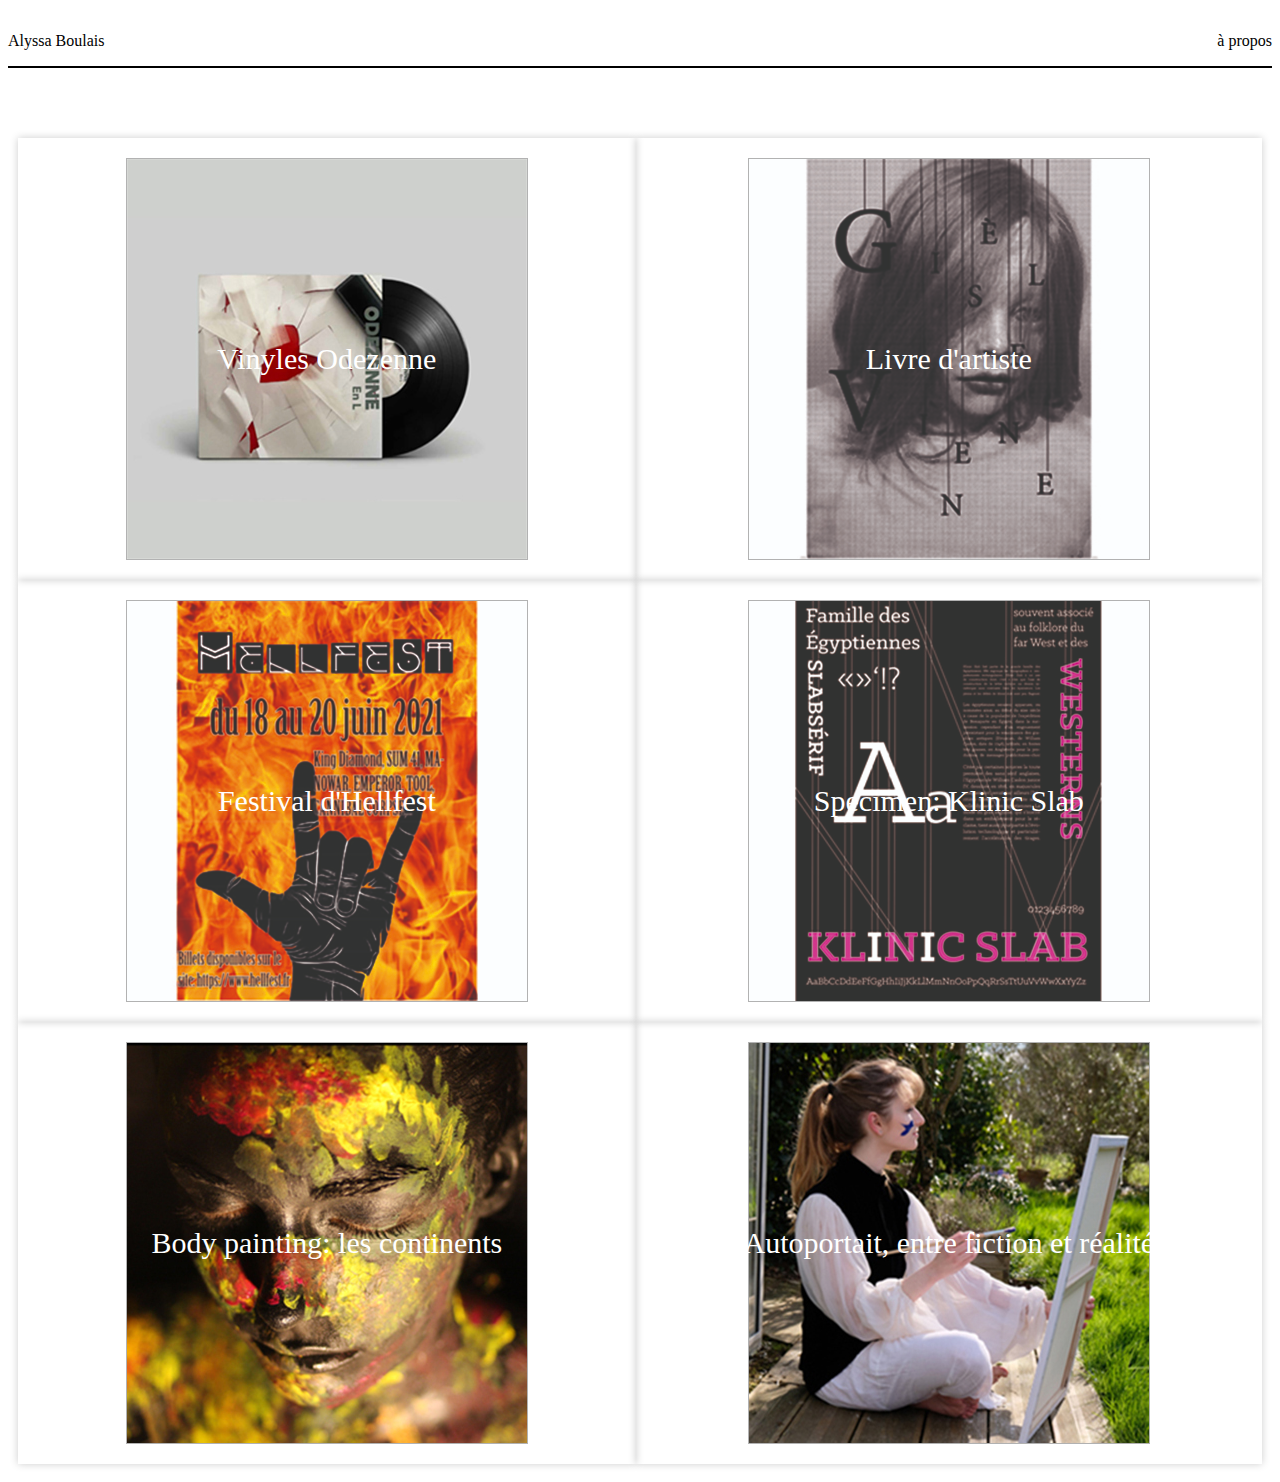
<file: index.html>
<!DOCTYPE html>
<html lang="fr">

<head>
  <meta charset="UTF-8">
  <meta name="viewport" content="width=device-width, initial-scale=1.0">
  <title>Alyssa Boulais - Portfolio</title>
  <link rel="https://fonts.google.com/specimen/Alice?query=alice#pairings">
  <link rel="stylesheet" href="style/index.css">
</head>

<body class="index">
  <header id="headbody">
    <p><a href="Index.html">Alyssa Boulais</a></p>
    <p><a href="a-propos.html">à propos</a></p>
</header>

  <div class="grid-container">
    <a class="grid-item main-link" href="projects/vinyle.html"><img src="assets/images/vynilecoeur1.jpg" alt="enL">
    <p class="link txt"> Vinyles Odezenne</p></a>
    <a class="grid-item main-link" href="projects/Gisele.html"><img src="assets/images/Vienne.jpg" alt="livred'artiste">
      <p class="link txt"> Livre d'artiste</p></a>
    <a class="grid-item main-link" href="projects/Hellfest.html"><img src="assets/images/affichehellfest.jpg" alt="festival">
      <p class="link txt"> Festival d'Hellfest </p></a>
    <a class="grid-item main-link" href="projects/typo.html"><img src="assets/images/affichecaractere.jpg" alt="typographie">
      <p class="link txt"> Specimen: Klinic Slab</p></a>
    <a class="grid-item main-link" href="projects/bodypainting.html"><img src="assets/images/camille1.jpg" alt="camille">
      <p class="link txt"> Body painting: les continents</p></a>
    <a class="grid-item main-link" href="projects/autoportrait.html"><img src="assets/images/peintre.jpg" alt="autoportrait">
      <p class="link txt"> Autoportait, entre fiction et réalité</p></a>
  </div>
</body>

</html>
</file>
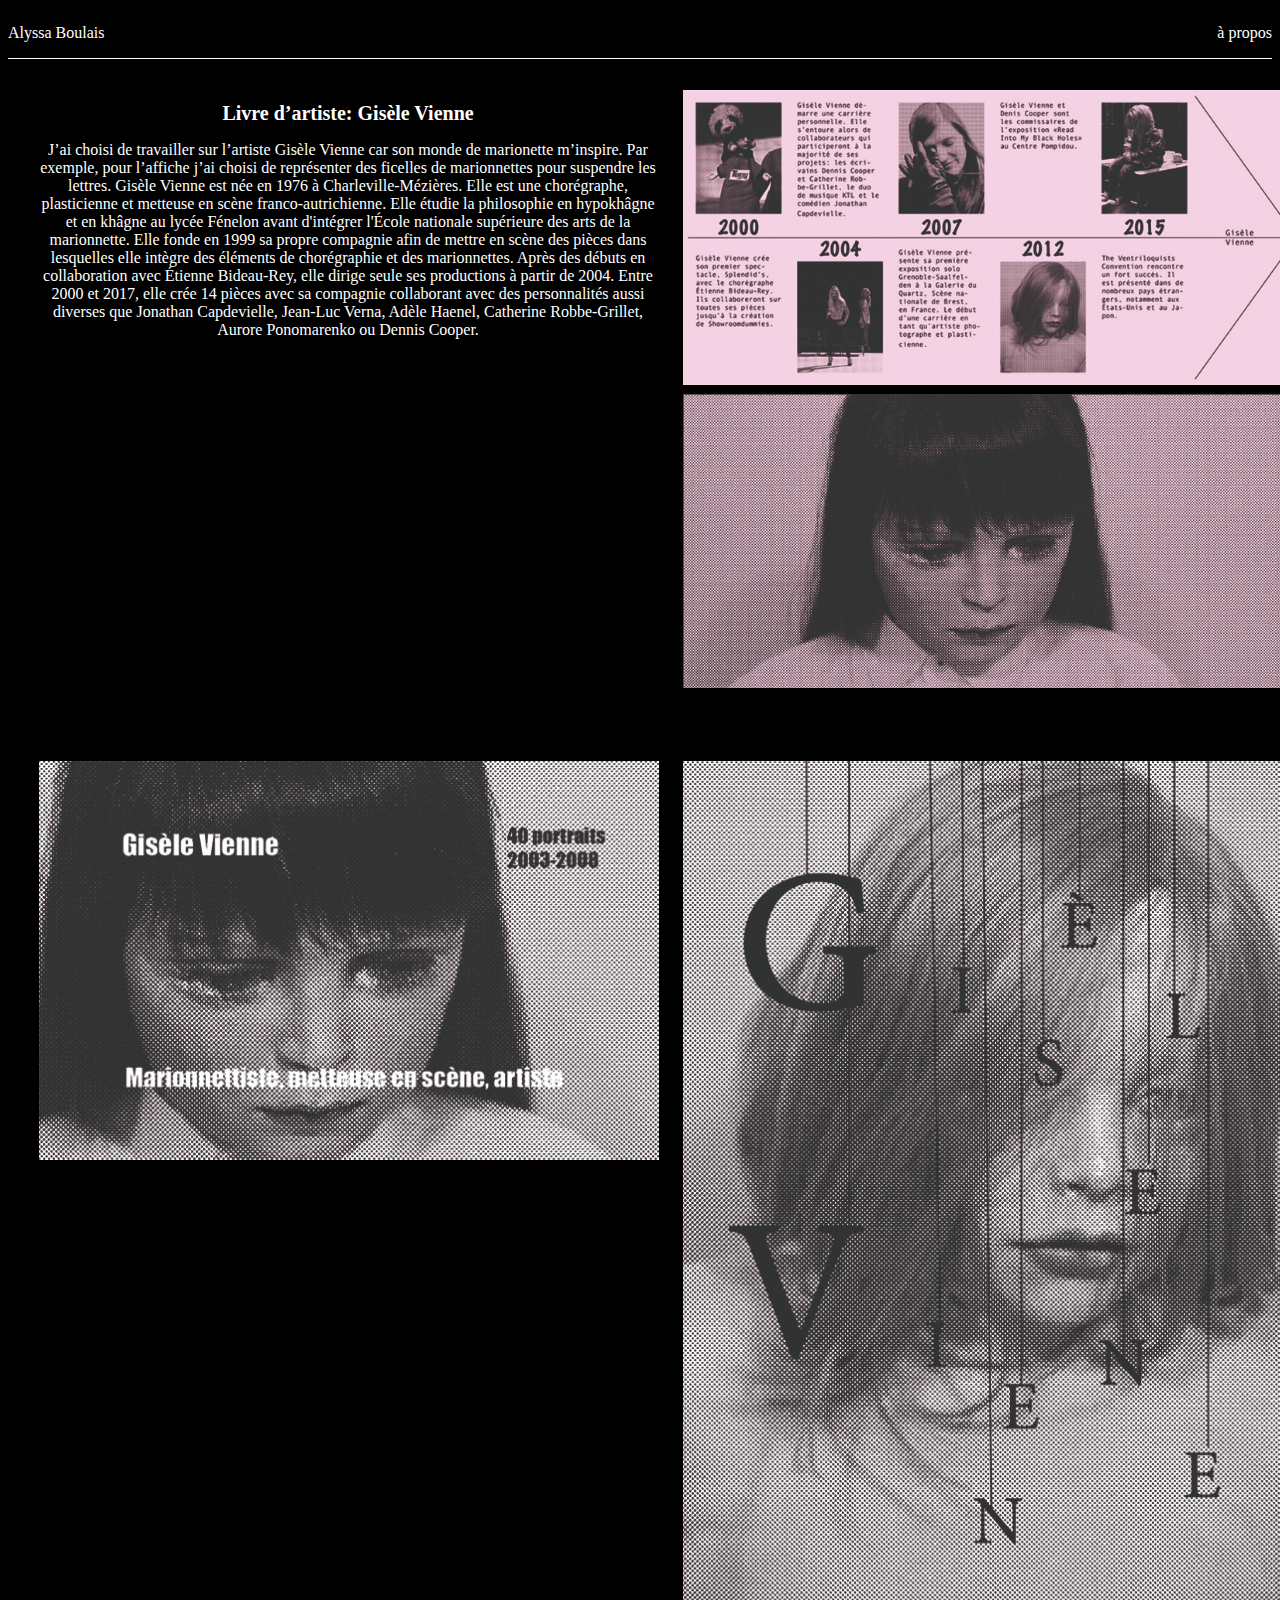
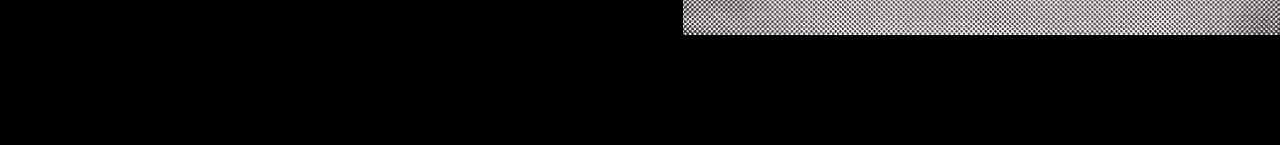
<file: projects/Gisele.html>
<!DOCTYPE html>
<html lang="en">
<head>
    <meta charset="UTF-8">
    <meta name="viewport" content="width=device-width, initial-scale=1.0">
    <title>Gisele Vienne-Livre d'artiste</title>
    <link rel="https://fonts.google.com/specimen/Alice?query=alice#pairings">
    <link rel="stylesheet" href="../style/projects.css">
</head>
<body>
    <header id="headbody">
        <p><a href="../index.html">Alyssa Boulais</a></p>
        <p><a href="../a-propos.html">à propos</a></p>
    </header>
    <div class="projet grid-container">
        <div class="grid-item">
            <h1>Livre d’artiste: Gisèle Vienne</h1>

            <p>
                J’ai choisi de travailler sur l’artiste Gisèle Vienne car son monde de marionette m’inspire. Par exemple, pour l’affiche j’ai choisi de représenter des ficelles de marionnettes pour suspendre les lettres. 
                Gisèle Vienne est née en 1976 à Charleville-Mézières. Elle est une chorégraphe, plasticienne et metteuse en scène franco-autrichienne.
                Elle étudie la philosophie en hypokhâgne et en khâgne au lycée Fénelon avant d'intégrer l'École nationale supérieure des arts de la marionnette. Elle fonde en 1999 sa propre compagnie afin de mettre en scène des pièces dans lesquelles elle intègre des éléments de chorégraphie et des marionnettes. Après des débuts en collaboration avec Étienne Bideau-Rey, elle dirige seule ses productions à partir de 2004. Entre 2000 et 2017, elle crée 14 pièces avec sa compagnie collaborant avec des personnalités aussi diverses que Jonathan Capdevielle, Jean-Luc Verna, Adèle Haenel, Catherine Robbe-Grillet, Aurore Ponomarenko ou Dennis Cooper.
            </p>
        </div>
        <div class="grid-item">
            <img src="../assets/images/friseface1.jpg" alt="" id="frise">
            <img src="../assets/images/friseface2.jpg" alt="" id="frise">
        </div>
        <div class="grid-item">
            <img src="../assets/images/carte.jpg" alt="" id="cartedevisitegiselevienne">
        </div>
        <div class="grid-item">
            <img src="../assets/images/affichegisele.jpg" alt="" id="giselevienne">
        </div>
        <div class="grid-item">
        </div>
    </div>

</body>
</html>
</file>
<file: style/index.css>
header{
  display:flex;
  flex-wrap:nowrap;
  justify-content: space-between;
  border-bottom: 2px solid #000000;
  margin-top:1em;
  margin-bottom:1em;}

nav {
  position: absolute;
  height: 50px;
  left: 0px;
  top: 0px;
  }

.name {
    position: absolute;
    width: 116px;
    height: 25px;
    left: 101px;
    top: 16px;
    font-family: Roboto;
    font-style: normal;
    font-weight: normal;
    font-size: 14px;
    line-height: 16px;
    color: #000000;
}

.about {
    position: relative;
    margin-right: 90px;
    float: right;
    width: 60px;
    height: 35px;
    top: 15px;
    font-family: Roboto;
    font-style: normal;
    font-weight: normal;
    font-size: 14px;
    line-height: 16px;
    color: #000000;
}

.grid-container {
  display: grid;
  grid-template-columns: auto auto auto;
  padding: 10px;
  margin-top: 60px
}

.grid-item {
  background-color: (255, 255, 255, 0.8);
  padding: 20px;
  font-size: 30px;
  text-align: center;
  display: grid;
}

.grid-item>*{
grid-column: 1/-1;
grid-row: 1/-1
}

img{
    border: 1px solid rgba(0, 0, 0, 0.3);
}

p{
  font-size: 16;
  font-family: Alice;
  position: center;
}

h1{
  font-size: 20;
  font-family: Rockwell;
}


.article p{
  color: #333 
}

.main-link{
  box-shadow: 0px 0px 8px rgba(0, 0, 0, 0.2);
  display: grid;
  place-items: center;
  text-decoration: none;
  color: #ffffff;


}

.main-link:hover{
  background: crimson
}

.main-link:hover img{
  opacity: 0.5
}

.main-link>*{
  grid-column: 1/-1;
  grid-row: 1/-1;
}


.flex-container{
  display:flex;
  justify-content: space-between;
  }

a{
  text-decoration: none;
  color: black
}

@media (max-width:1360PX){
  .grid-container{
    grid-template-columns: auto auto; }
  }
  

@media (max-width:960px){
  .grid-container{
    grid-template-columns: auto; }
  }

@media (max-width:960px){
  .grid-container{
    grid-template-columns: auto; }
  }

@media (max-width:460px){
  .grid-item{
    width: 200px; }
  
  img {
    width: 100%;
  }
  }
</file>
<file: style/projects.css>
html{
  margin:0;
  padding:0;
  background-color: black;
}


header{
  display:flex;
  flex-wrap:nowrap;
  justify-content: space-between;
  border-bottom: 2px solid white;
  margin-top:1em;
  margin-bottom:1em;
}
  
nav {
    position: absolute;
    height: 50px;
    left: 0px;
    top: 0px;
    
}


.about {
    position: relative;
    margin-right: 90px;
    float: right;
    width: 60px;
    height: 35px;
    top: 15px;
    font-family: Roboto;
    font-style: normal;
    font-weight: normal;
    font-size: 14px;
    line-height: 16px;
    color: white;
   
}

.grid-container {
  display: grid;
  grid-template-columns: auto;
  padding: 10px;
  margin-top: 60px
}

.grid-item {
  background-color: (255, 255, 255, 0.8);
  padding: 20px;
  font-size: 30px;
  text-align: center;
}

img{
    border: 1px solid rgba(0, 0, 0, 0.3);
    width: 100%;
}

p{
  font-size: 16px;
  font-family: Alice, Georgia, 'Times New Roman', Times, serif;
  
}

h1{
  font-size: 20px;
  font-family: Rockwell;
}


.projet{
    display:grid;
    grid-template-columns: repeat(2, 1fr);
    margin:auto;
    gap:24px;
    width:100%;
    max-width: 1450px;
}

.grid-item {
  width: 100%;
}

#headbody{
    border-bottom: 1px solid white;
    grid-column: 1/-1;
    justify-content: space-between;
    display:flex;
    flex-wrap:nowrap;
    margin:1em 0 1em 0;
    max-width: 1500px;
    margin:auto;
  }
  
  
  
body p{
      font-size: 16px ;
      font-family: Alice;
      color: white;
     
}
  
body h1{
      font-size: 20px;
      font-family: Rockwell;
      color: white;
}
  
  


header .projet img:nth-child(1), .projet img:nth-child(2) {
        grid-column: span 2;
      }

header img{
        max-width: 100%; 
      }


#afrique, #asie, #asie2, #europe{
  width:735px;
}

#vynilecoeur3 #vynilecendrier #coeurocb #coeuravectypo #cendriercoeur #endrieravectypo{
  width:735px
}

.article p{
  color: #ffffff
}

.flex-container{
display:flex;
justify-content: space-between;
}


a{
  text-decoration: none;
  color: white
}


@media (max-width:840px){
  .grid-container{
    grid-template-columns: auto;}
  
    body{
      max-width: 500px;
  } 
}
</file>
